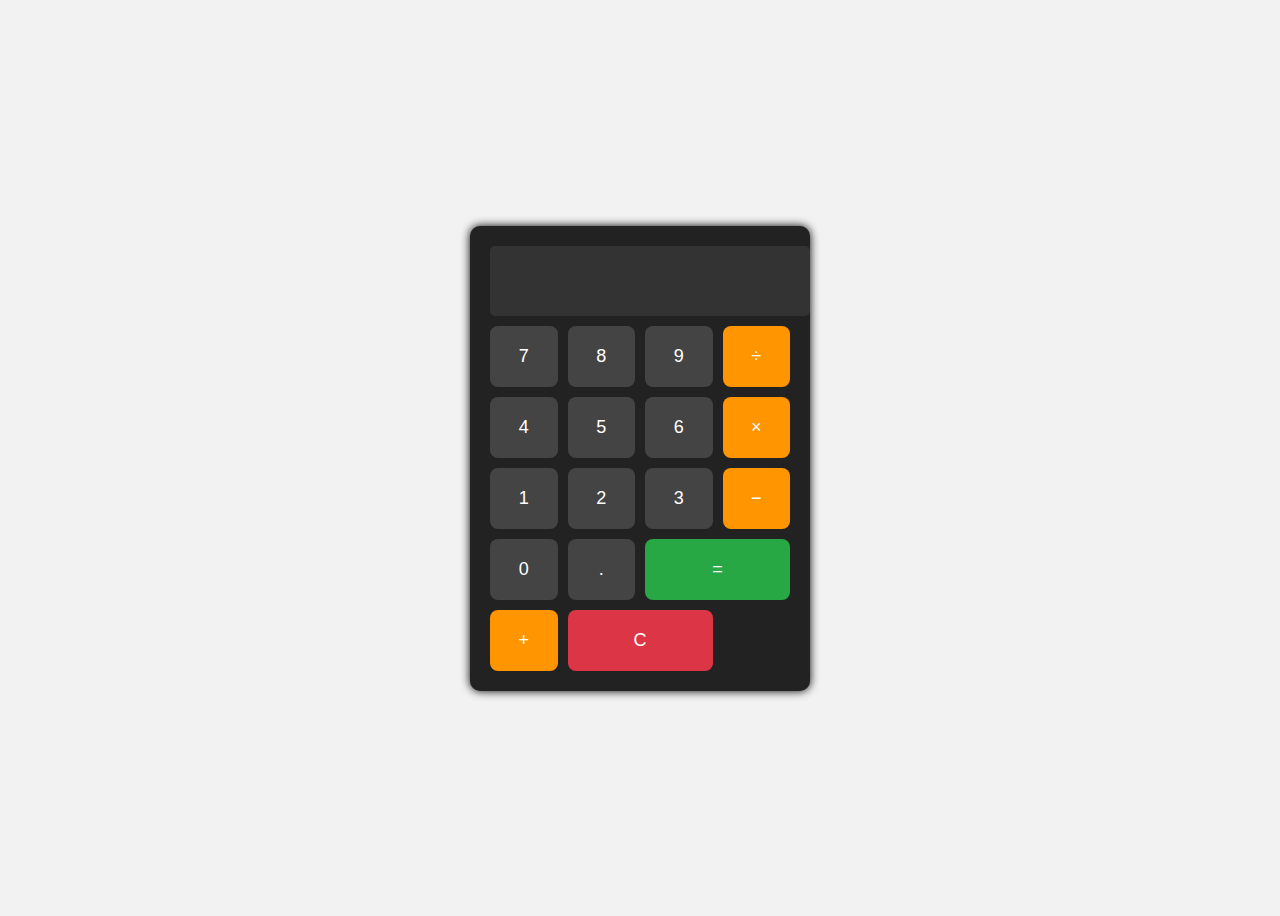
<file: Calculator/index.html>
<!DOCTYPE html>
<html lang="en">
<head>
  <meta charset="UTF-8" />
  <meta name="viewport" content="width=device-width, initial-scale=1.0"/>
  <title>Basic Calculator</title>
  <link rel="stylesheet" href="style.css"/>
</head>
<body>
  <div class="calculator">
    <input type="text" class="display" disabled />
    <div class="buttons">
      <button class="btn" data-value="7">7</button>
      <button class="btn" data-value="8">8</button>
      <button class="btn" data-value="9">9</button>
      <button class="btn operator" data-value="/">÷</button>

      <button class="btn" data-value="4">4</button>
      <button class="btn" data-value="5">5</button>
      <button class="btn" data-value="6">6</button>
      <button class="btn operator" data-value="*">×</button>

      <button class="btn" data-value="1">1</button>
      <button class="btn" data-value="2">2</button>
      <button class="btn" data-value="3">3</button>
      <button class="btn operator" data-value="-">−</button>

      <button class="btn" data-value="0">0</button>
      <button class="btn" data-value=".">.</button>
      <button class="btn equals" id="equals">=</button>
      <button class="btn operator" data-value="+">+</button>

      <button class="btn clear" id="clear">C</button>
    </div>
  </div>

  <script src="script.js"></script>
</body>
</html>
</file>
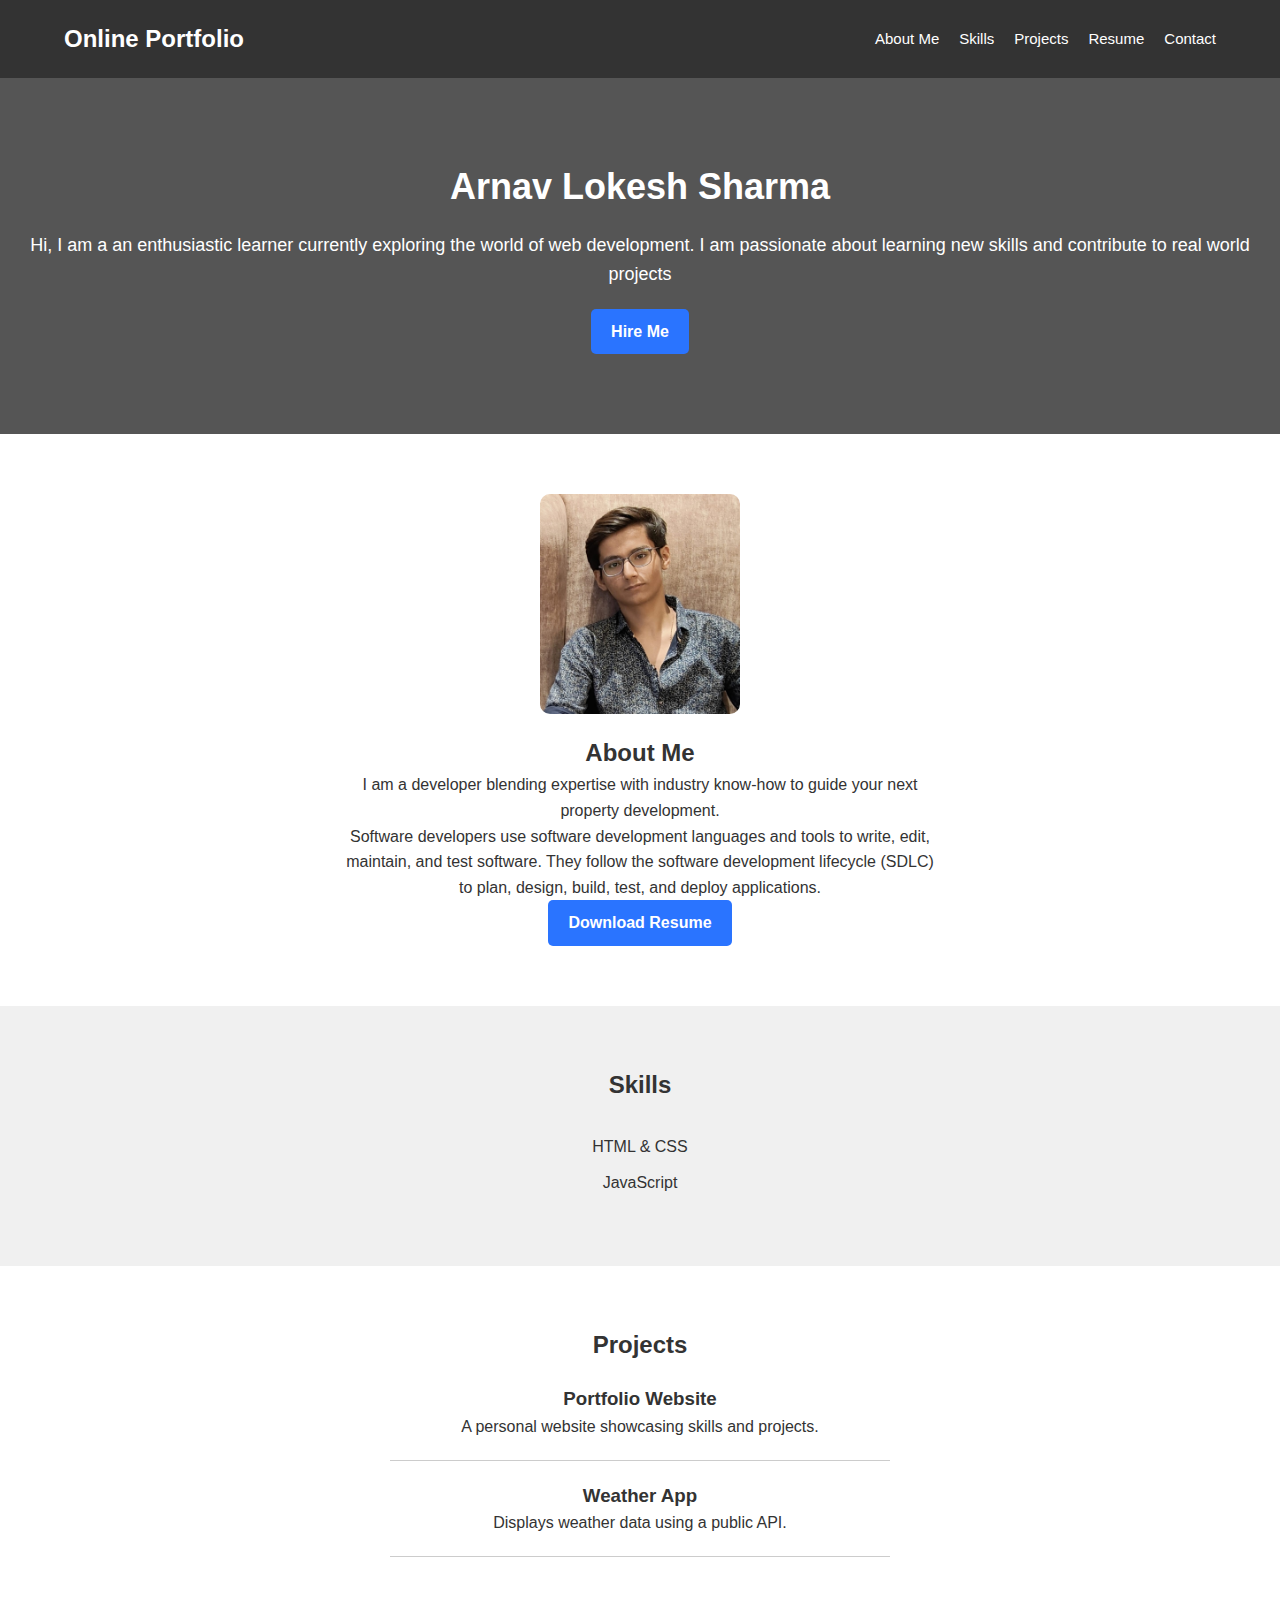
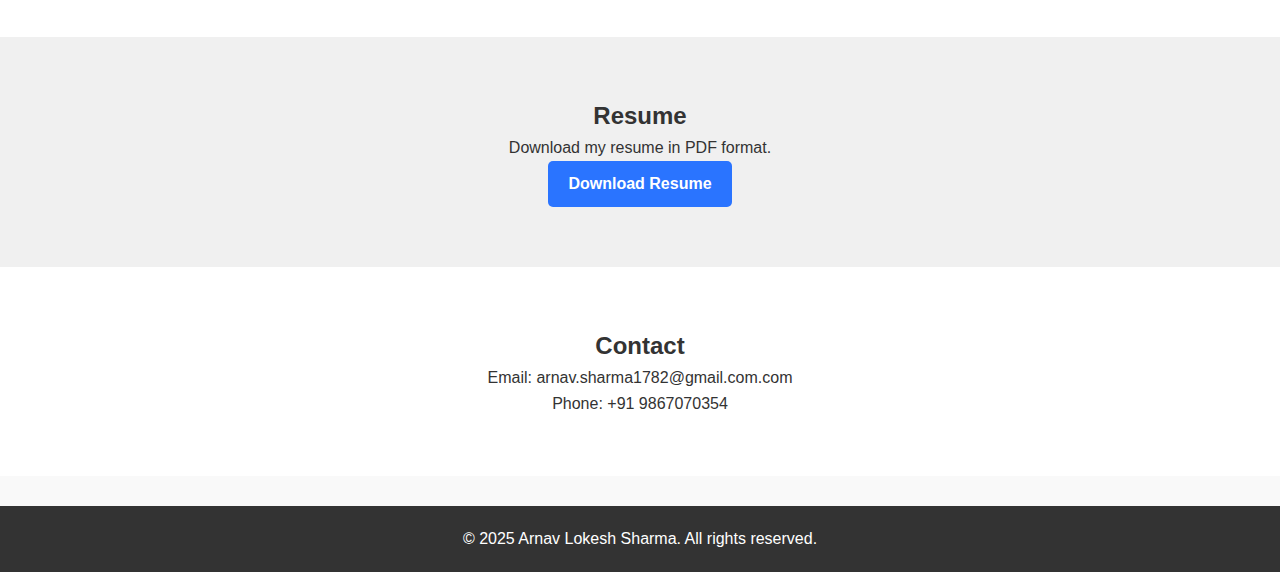
<file: codsoft portfolio/index.html>
<!DOCTYPE html>
<html lang="en">
<head>
  <meta charset="UTF-8" />
  <meta name="viewport" content="width=device-width, initial-scale=1.0" />
  <title>Online Portfolio</title>
  <link rel="stylesheet" href="style.css" />
</head>
<body>
  <header>
    <div class="container">
      <h1 class="logo">Online Portfolio</h1>
      <nav>
        <ul class="nav-links">
          <li><a href="#about">About Me</a></li>
          <li><a href="#skills">Skills</a></li>
          <li><a href="#projects">Projects</a></li>
          <li><a href="#resume">Resume</a></li>
          <li><a href="#contact">Contact</a></li>
        </ul>
      </nav>
    </div>
  </header>

  <section class="hero">
    <div class="hero-content">
      <h1>Arnav Lokesh Sharma</h1>
      <p>Hi, I am a an enthusiastic learner currently exploring the world of web development. I am passionate about learning new skills and contribute to real world projects</p>
      <a href="#contact" class="btn">Hire Me</a>
    </div>
  </section>

  <section id="about" class="about">
    <div class="about-content">
      <img src="profile.png" alt="Profile Picture">
      <div>
        <h2>About Me</h2>
        <p>I am a developer blending expertise with industry know-how to guide your next property development.</p>
        <p>Software developers use software development languages and tools to write, edit, maintain, and test software. They follow the software development lifecycle (SDLC) to plan, design, build, test, and deploy applications.</p>
        <a href="#" class="btn">Download Resume</a>
      </div>
    </div>
  </section>

  <section id="skills" class="skills">
    <h2>Skills</h2>
    <ul>
      <li>HTML & CSS</li>
      <li>JavaScript</li>
    </ul>
  </section>

  <section id="projects" class="projects">
    <h2>Projects</h2>
    <div class="project">
      <h3>Portfolio Website</h3>
      <p>A personal website showcasing skills and projects.</p>
    </div>
    <div class="project">
      <h3>Weather App</h3>
      <p>Displays weather data using a public API.</p>
    </div>
  </section>

  <section id="resume" class="resume">
    <h2>Resume</h2>
    <p>Download my resume in PDF format.</p>
    <a href="resume.pdf" class="btn" download>Download Resume</a>
  </section>

  <section id="contact" class="contact">
    <h2>Contact</h2>
    <p>Email: arnav.sharma1782@gmail.com.com</p>
    <p>Phone: +91 9867070354</p>
  </section>

  <footer>
    <p>&copy; 2025 Arnav Lokesh Sharma. All rights reserved.</p>
  </footer>
</body>
</html>
</file>
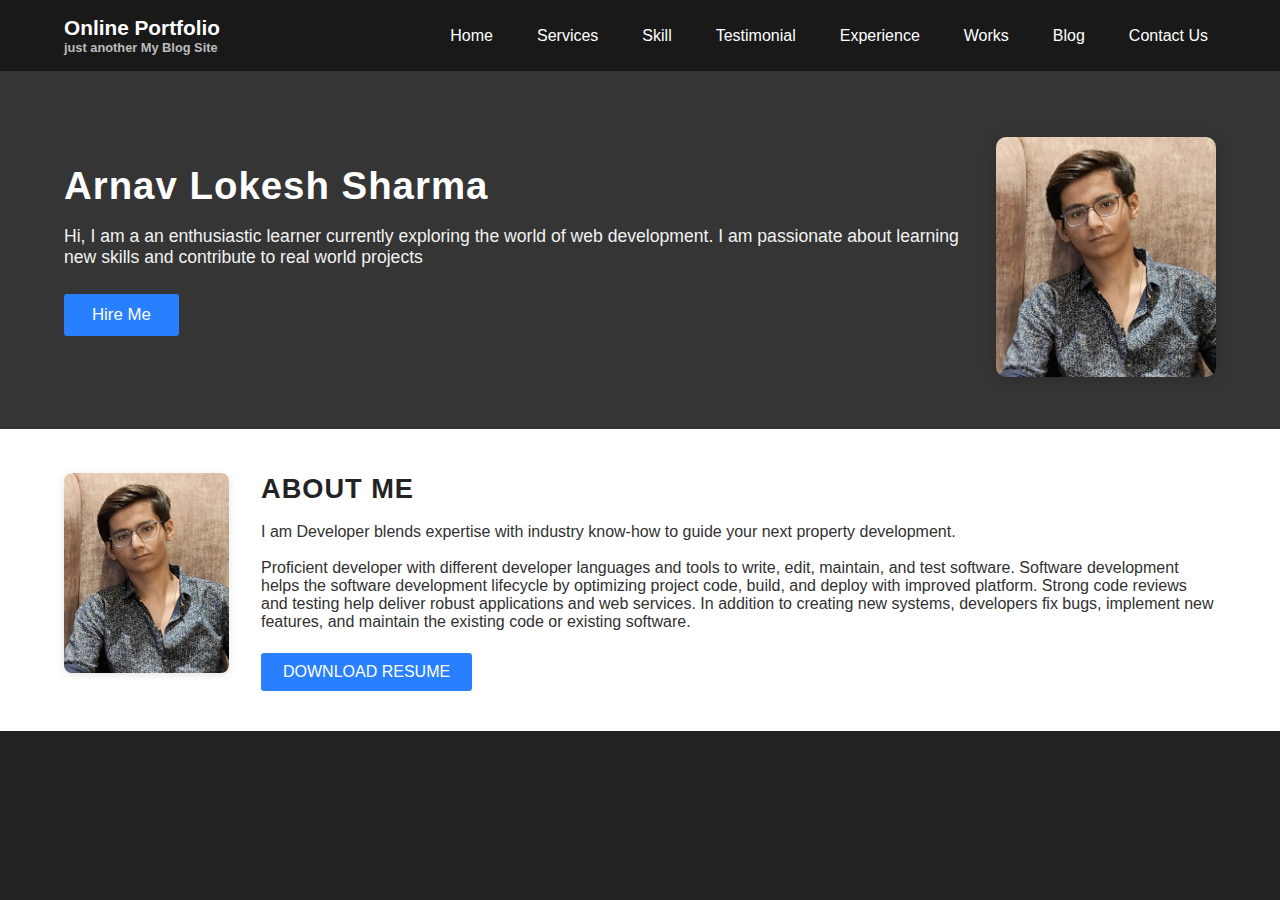
<file: landing page/index.html>
<!DOCTYPE html>
<html lang="en">
<head>
  <meta charset="UTF-8">
  <meta name="viewport" content="width=device-width, initial-scale=1.0">
  <title>Online Portfolio - Arnav Lokesh Sharma</title>
  <link rel="stylesheet" href="style.css">
</head>
<body>
  <!-- Navigation Bar -->
  <header>
    <div class="container nav-container">
      <div class="logo">Online Portfolio <span class="subtitle">just another My Blog Site</span></div>
      <nav>
        <ul>
          <li><a href="#home">Home</a></li>
          <li><a href="#services">Services</a></li>
          <li><a href="#skill">Skill</a></li>
          <li><a href="#testimonial">Testimonial</a></li>
          <li><a href="#experience">Experience</a></li>
          <li><a href="#works">Works</a></li>
          <li><a href="#blog">Blog</a></li>
          <li><a href="#contact">Contact Us</a></li>
        </ul>
      </nav>
    </div>
  </header>

  <!-- Hero Section -->
  <section class="hero-section">
    <div class="container hero-content">
      <div class="hero-text">
        <h1>Arnav Lokesh Sharma</h1>
        <p>Hi, I am a an enthusiastic learner currently exploring the world of web development. I am passionate about learning new skills and contribute to real world projects</p>
        <button class="btn-primary">Hire Me</button>
      </div>
      <div class="hero-image">
        <img src="profile.jpg" alt="Portrait of Alexander Scottish">
      </div>
    </div>
  </section>

  <!-- About Me Section -->
  <section class="about-section">
    <div class="container about-content">
      <div class="about-image">
        <img src="about.jpg" alt="About Alexander Scottish">
      </div>
      <div class="about-text">
        <h2>ABOUT ME</h2>
        <p>
          I am Developer blends expertise with industry know-how to guide your next property development.<br><br>
          Proficient developer with different developer languages and tools to write, edit, maintain, and test software. Software development helps the software development lifecycle by optimizing project code, build, and deploy with improved platform. Strong code reviews and testing help deliver robust applications and web services. In addition to creating new systems, developers fix bugs, implement new features, and maintain the existing code or existing software.
        </p>
        <button class="btn-secondary">DOWNLOAD RESUME</button>
      </div>
    </div>
  </section>
</body>
</html>
</file>
<file: Calculator/style.css>
body {
  font-family: Arial, sans-serif;
  background: #f2f2f2;
  display: flex;
  justify-content: center;
  align-items: center;
  height: 100vh;
}

.calculator {
  background: #222;
  padding: 20px;
  border-radius: 10px;
  box-shadow: 0 0 10px #000;
  width: 300px;
}

.display {
  width: 100%;
  height: 50px;
  font-size: 24px;
  margin-bottom: 10px;
  padding: 10px;
  text-align: right;
  border: none;
  background: #333;
  color: #fff;
  border-radius: 5px;
}

.buttons {
  display: grid;
  grid-template-columns: repeat(4, 1fr);
  gap: 10px;
}

.btn {
  padding: 20px;
  font-size: 18px;
  border: none;
  border-radius: 8px;
  cursor: pointer;
  background: #444;
  color: white;
  transition: background 0.2s;
}

.btn:hover {
  background: #666;
}

.operator {
  background: #ff9500;
}

.operator:hover {
  background: #ffa733;
}

.equals {
  background: #28a745;
  grid-column: span 2;
}

.clear {
  background: #dc3545;
  grid-column: span 2;
}
</file>
<file: landing page/style.css>
/* General Styles */
body {
  margin: 0;
  font-family: 'Segoe UI', Arial, sans-serif;
  background: #222;
  color: #fff;
}

.container {
  width: 90%;
  max-width: 1200px;
  margin: 0 auto;
}

/* Header and Navigation */
header {
  background: #191919;
  padding: 16px 0;
}

.nav-container {
  display: flex;
  justify-content: space-between;
  align-items: center;
}

.logo {
  font-weight: bold;
  font-size: 1.3rem;
}
.subtitle {
  font-size: 0.8rem;
  display: block;
  color: #bdbdbd;
}

nav ul {
  list-style: none;
  padding: 0;
  margin: 0;
  display: flex;
  gap: 28px;
}

nav a {
  color: #fff;
  text-decoration: none;
  font-weight: 500;
  padding: 4px 8px;
  border-radius: 3px;
}

nav a:hover,
nav a:focus {
  background: #0066ed;
}

.hero-section {
  background: #353535;
  padding: 48px 0 48px 0;
  text-align: left;
}
.hero-content {
  display: flex;
  align-items: center;
  justify-content: space-between;
  flex-wrap: wrap;
}
.hero-text {
  flex: 1 1 420px;
  padding-right: 24px;
}

.hero-text h1 {
  margin-top: 0;
  font-size: 2.4rem;
  font-weight: bold;
  letter-spacing: 1px;
  margin-bottom: 10px;
}

.hero-text p {
  font-size: 1.1rem;
  margin-bottom: 26px;
  color: #f2f2f2;
}

.btn-primary {
  padding: 11px 28px;
  background: #2980ff;
  color: #fff;
  border: none;
  border-radius: 3px;
  font-size: 1.05rem;
  cursor: pointer;
  transition: background 0.25s;
}
.btn-primary:hover { background: #1b5fc6; }

.hero-image img {
  width: 220px;
  height: 240px;
  object-fit: cover;
  border-radius: 10px;
  margin-top: 18px;
  box-shadow: 0 2px 16px rgba(0,0,0,0.17);
}

.about-section {
  background: #fff;
  color: #232323;
  padding: 44px 0 40px 0;
  box-sizing: border-box;
}
.about-content {
  display: flex;
  gap: 32px;
  align-items: flex-start;
  flex-wrap: wrap;
}
.about-image img {
  width: 165px;
  height: 200px;
  object-fit: cover;
  border-radius: 8px;
  box-shadow: 0 2px 8px rgba(0,0,0,0.11);
}
.about-text {
  flex: 1 1 400px;
}
.about-text h2 {
  margin-top: 0;
  font-size: 1.7rem;
  margin-bottom: 18px;
  letter-spacing: 1px;
}

.about-text p {
  font-size: 1rem;
  color: #313131;
  margin-bottom: 22px;
}

.btn-secondary {
  padding: 10px 22px;
  background: #2980ff;
  color: #fff;
  border: none;
  border-radius: 3px;
  cursor: pointer;
  font-size: 1rem;
  transition: background 0.23s;
}
.btn-secondary:hover { background: #1b5fc6; }

/* Responsive Layout */
@media (max-width: 900px) {
  .hero-content, .about-content {
    flex-direction: column;
    text-align: center;
    align-items: center;
  }
  .hero-text, .about-text {
    padding-right: 0;
  }
  nav ul {
    gap: 15px;
    flex-wrap: wrap;
  }
  .about-image, .hero-image {
    margin-bottom: 18px;
  }
}
</file>
<file: codsoft portfolio/style.css>
/* Reset and Base Styles */
* {
  margin: 0;
  padding: 0;
  box-sizing: border-box;
}

body {
  font-family: 'Segoe UI', sans-serif;
  color: #333;
  line-height: 1.6;
  background-color: #f9f9f9;
}

/* Header */
header {
  background-color: #333;
  color: white;
  padding: 20px 0;
}

.container {
  width: 90%;
  max-width: 1200px;
  margin: auto;
  display: flex;
  justify-content: space-between;
  align-items: center;
}

.logo {
  font-size: 24px;
  font-weight: bold;
}

.nav-links {
  list-style: none;
  display: flex;
}

.nav-links li {
  margin-left: 20px;
}

.nav-links a {
  color: white;
  text-decoration: none;
  font-size: 15px;
}

/* Hero Section */
.hero {
  background: #555;
  color: white;
  padding: 80px 20px;
  text-align: center;
}

.hero h1 {
  font-size: 36px;
  margin-bottom: 15px;
}

.hero p {
  font-size: 18px;
  margin-bottom: 20px;
}

.btn {
  display: inline-block;
  background: #2a74ff;
  color: white;
  padding: 10px 20px;
  text-decoration: none;
  border-radius: 5px;
  font-weight: bold;
}

/* About Section */
.about {
  background: white;
  padding: 60px 20px;
  text-align: center;
}

.about-content {
  display: flex;
  flex-direction: column;
  align-items: center;
}

.about-content img {
  width: 200px;
  border-radius: 10px;
  margin-bottom: 20px;
}

.about-content div {
  max-width: 600px;
}

/* Skills Section */
.skills {
  background: #f0f0f0;
  padding: 60px 20px;
  text-align: center;
}

.skills ul {
  list-style: none;
  padding-top: 20px;
}

.skills li {
  margin: 10px 0;
  font-size: 16px;
}

/* Projects Section */
.projects {
  background: white;
  padding: 60px 20px;
  text-align: center;
}

.project {
  margin: 20px auto;
  max-width: 500px;
  border-bottom: 1px solid #ccc;
  padding-bottom: 20px;
}

/* Resume Section */
.resume {
  background: #f0f0f0;
  padding: 60px 20px;
  text-align: center;
}

/* Contact Section */
.contact {
  background: white;
  padding: 60px 20px;
  text-align: center;
}

/* Footer */
footer {
  background-color: #333;
  color: white;
  text-align: center;
  padding: 20px 0;
  margin-top: 30px;
}
</file>
